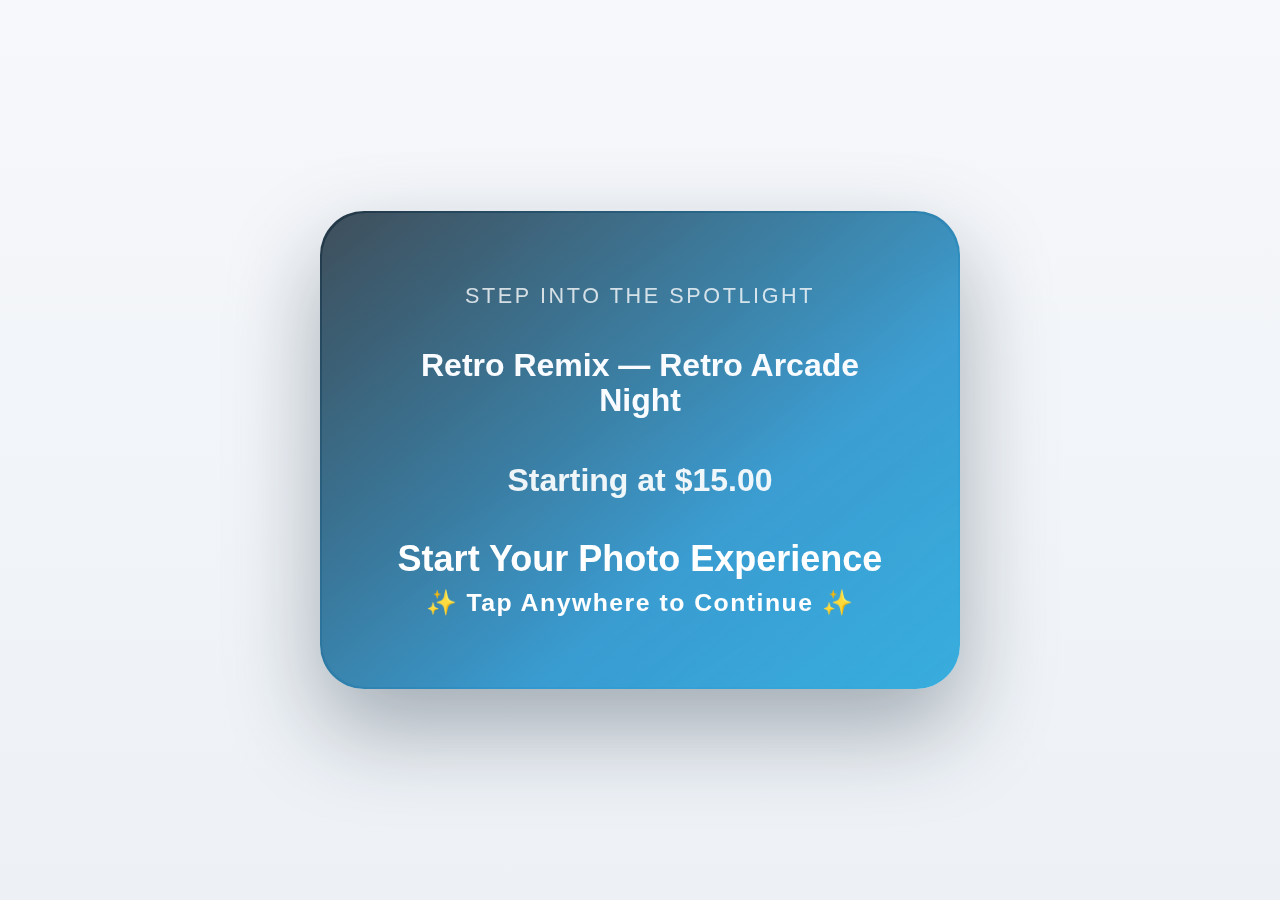
<file: index.html>
<!DOCTYPE html>
<html lang="en">
<head>
  <meta charset="UTF-8" />
  <meta name="viewport" content="width=device-width, initial-scale=1.0" />
  <title>Green Screen Kiosk</title>
  <link rel="stylesheet" href="styles.css" />
</head>
<body class="welcome-active">
  <main id="app">
    <header class="app-header">
      <h1 id="eventName">Green Screen Express</h1>
      <p class="subtitle" id="eventTagline"></p>
      <p class="price" id="eventPrice"></p>
      <p class="price running-total" id="running-total" aria-live="polite"></p>
    </header>

    <nav id="progress-indicator" class="progress-indicator" aria-label="Photo experience progress"></nav>

    <section
      id="screen-welcome"
      class="screen screen-welcome active"
      aria-labelledby="welcome-title"
      aria-describedby="welcome-cta"
      role="button"
      tabindex="0"
    >
      <div class="welcome-card" id="welcome-card">
        <p class="welcome-pretitle" id="welcome-tagline">Step into the spotlight</p>
        <h2 id="welcome-title" class="welcome-title">
          <span id="welcome-event-name">Green Screen Express</span>
        </h2>
        <p class="welcome-price" id="welcome-price">Free</p>
        <p class="welcome-cta" id="welcome-cta">
          <span class="welcome-cta-primary">Start Your Photo Experience</span>
          <span class="welcome-cta-secondary">✨ Tap Anywhere to Continue ✨</span>
        </p>
      </div>
    </section>

    <section id="screen-background" class="screen">
      <div class="background-layout">
        <div class="background-selection background-selection-card" aria-live="polite">
          <div class="background-card-header">
            <h2>Select a Background</h2>
            <div
              id="background-tablist"
              class="background-tabs"
              role="tablist"
              aria-label="Background categories"
            ></div>
          </div>
          <div class="background-card-body">
            <div class="background-grid-wrapper">
              <div
                id="background-grid"
                class="background-grid background-thumb-grid"
                role="group"
                aria-live="polite"
                aria-label="Background choices"
              ></div>
            </div>
          </div>
        </div>
        <div class="background-controls">
          <button class="secondary" id="custom-background-button" type="button">
            Request Custom Background
          </button>
          <p id="custom-background-status" class="custom-background-status">
            Prefer a specific scene? Request a custom background.
          </p>
          <button class="secondary" id="multi-background-toggle" type="button" aria-pressed="false">
            Add Multi-Background Package (+$10)
          </button>
        </div>
      </div>
      <div class="nav-buttons">
        <button class="secondary" data-prev>Back</button>
        <button class="primary" data-next>Next</button>
      </div>
    </section>

    <section id="screen-background-preview" class="screen">
      <div class="background-preview-layout">
        <div class="background-selection-card background-preview-card" aria-live="polite">
          <div class="background-card-header">
            <h2>Preview Your Backgrounds</h2>
            <p class="instruction" id="multi-background-note">
              Add a second background setup for an additional fee.
            </p>
          </div>
          <div class="background-preview-panel">
            <div id="background-preview" class="background-preview" aria-live="polite">
              <div class="preview-slot" data-slot="0">Choose a background</div>
              <div class="preview-slot secondary" data-slot="1">Turn on Multi-Background to add another scene</div>
            </div>
            <p id="selected-background-name" class="selected-background-name">No background selected</p>
            <p class="instruction preview-hint">Review your selection before continuing.</p>
          </div>
        </div>
      </div>
      <div class="nav-buttons">
        <button class="secondary" data-prev>Back</button>
        <button class="primary" data-next>Next</button>
      </div>
    </section>

    <section id="screen-party" class="screen screen-party">
      <div class="party-card">
        <h2>Party Details</h2>
        <label class="touch-field party-name-field" data-keyboard-target="party-name">
          <span>Party Name</span>
          <input id="party-name" type="text" maxlength="50" autocomplete="off" readonly />
        </label>
        <div class="form-grid party-details-grid">
          <div class="details-box">
            <h3 id="people-count-label">How many people?</h3>
            <div class="stepper" aria-labelledby="people-count-label">
              <button class="minus" type="button" aria-label="Decrease number of people">-</button>
              <span id="peopleCount" role="status" aria-live="polite" aria-label="Selected number of people">1</span>
              <button class="plus" type="button" aria-label="Increase number of people">+</button>
            </div>
          </div>

          <div class="details-box">
            <h3 id="scene-count-label">How many scenes?</h3>
            <p class="included-info" id="scene-count-helper">Included: 1 (Extra +$5.00 each after included)</p>
            <div class="stepper" aria-labelledby="scene-count-label" aria-describedby="scene-count-helper">
              <button class="minus-scene" type="button" aria-label="Decrease number of scenes">-</button>
              <span id="sceneCount" role="status" aria-live="polite" aria-label="Selected number of scenes">1</span>
              <button class="plus-scene" type="button" aria-label="Increase number of scenes">+</button>
            </div>
          </div>
        </div>
        <div class="nav-buttons party-nav">
          <button class="secondary" data-prev>Back</button>
          <button class="primary" data-next>Next</button>
        </div>
      </div>
    </section>

    <section id="screen-selfie" class="screen">
      <h2>Quick Selfie (optional)</h2>
      <p class="instruction">Capture a fast preview photo to remember who stopped by.</p>
      <div class="selfie-card">
        <video id="selfie-video" autoplay playsinline></video>
        <canvas id="selfie-canvas" class="hidden"></canvas>
        <div class="selfie-actions">
          <button class="secondary" id="selfie-start" title="Enable the built-in camera">Enable Camera</button>
          <button class="primary" id="selfie-capture" disabled title="Capture a quick selfie">Take Snapshot</button>
          <button class="secondary" id="selfie-retake" disabled title="Retake the selfie">Retake</button>
        </div>
      </div>
      <div class="nav-buttons">
        <button class="secondary" data-prev>Back</button>
        <button class="primary" data-next>Next</button>
      </div>
    </section>

    <section id="screen-delivery" class="screen">
      <h2>Delivery Options</h2>
      <div class="form-grid">
        <label>
          <span>Delivery Method</span>
          <div class="touch-selector" id="delivery-method"></div>
        </label>
        <label>
          <span>How many prints?</span>
          <div class="touch-selector" id="prints-count"></div>
        </label>
        <label>
          <span>Emails to send?</span>
          <div class="touch-selector" id="email-count"></div>
        </label>
      </div>
      <div id="emailInputs" class="email-container"></div>
      <div class="nav-buttons">
        <button class="secondary" data-prev>Back</button>
        <button class="primary" data-next>Next</button>
      </div>
    </section>

    <section id="screen-payment" class="screen">
      <h2>Payment</h2>
      <p id="payment-note" class="instruction"></p>
      <div class="touch-selector" id="payment-method"></div>
      <div class="screen-totals" id="payment-price-summary" aria-live="polite"></div>
      <div class="nav-buttons">
        <button class="secondary" data-prev>Back</button>
        <button class="primary" data-next>Review</button>
      </div>
    </section>

    <section id="screen-review" class="screen">
      <h2>Review Your Order</h2>
      <div id="review-summary" class="summary-card"></div>
      <button class="primary" id="confirm-btn" title="Review and confirm your order">Confirm &amp; Print Receipt</button>
      <button class="secondary" data-prev>Back</button>
    </section>

    <section id="screen-receipt" class="screen">
      <h2>Receipt</h2>
      <div class="receipt" id="receipt-output"></div>
      <button class="primary" id="print-btn" title="Send both copies to the printer">Print Receipt</button>
      <button class="secondary" id="finish-btn" title="Restart the kiosk flow">Start Over</button>
    </section>

    <section id="screen-keyboard" class="screen keyboard-screen">
      <h2>Tap letters to type</h2>
      <div id="keyboard-display" class="keyboard-display"></div>
      <div class="keyboard-keys" id="keyboard-keys"></div>
      <button class="primary" id="keyboard-done">Done</button>
      <button class="secondary" id="keyboard-clear">Clear</button>
    </section>
  </main>

  <template id="background-option-template">
    <button class="background-option">
      <span class="label"></span>
    </button>
  </template>

  <template id="touch-option-template">
    <button class="touch-option"></button>
  </template>

  <div id="confirm-modal" class="modal hidden" role="dialog" aria-modal="true" aria-labelledby="confirm-title">
    <div class="modal-content">
      <h3 id="confirm-title">Ready to print?</h3>
      <p>Double-check the details before printing. Continue when you are ready.</p>
      <div class="modal-actions">
        <button class="secondary" id="cancel-confirm">Cancel</button>
        <button class="primary" id="continue-confirm">Looks Good</button>
      </div>
    </div>
  </div>

  <div id="idle-modal" class="modal hidden" role="dialog" aria-modal="true" aria-labelledby="idle-title">
    <div class="modal-content idle-modal-content">
      <h3 id="idle-title">Are you still there?</h3>
      <p>We’ll return to the welcome screen in <span id="idle-countdown">10</span> seconds.</p>
      <div class="modal-actions">
        <button class="primary" id="idle-stay">I’m still here</button>
      </div>
    </div>
  </div>

  <div
    id="custom-background-modal"
    class="modal hidden"
    role="dialog"
    aria-modal="true"
    aria-labelledby="custom-background-title"
  >
    <div class="modal-content">
      <h3 id="custom-background-title">Request a Custom Background</h3>
      <p>Please describe what you want for your background.</p>
      <label class="sr-only" for="custom-background-input">Custom background description</label>
      <textarea
        id="custom-background-input"
        rows="5"
        maxlength="240"
        placeholder="Describe the scene, colors, or theme you have in mind."
      ></textarea>
      <div class="modal-actions">
        <button class="secondary" id="custom-background-cancel" type="button">Cancel</button>
        <button class="primary" id="custom-background-save" type="button">Save Request</button>
      </div>
    </div>
  </div>

  <script src="script.js" defer></script>
</body>
</html>
</file>
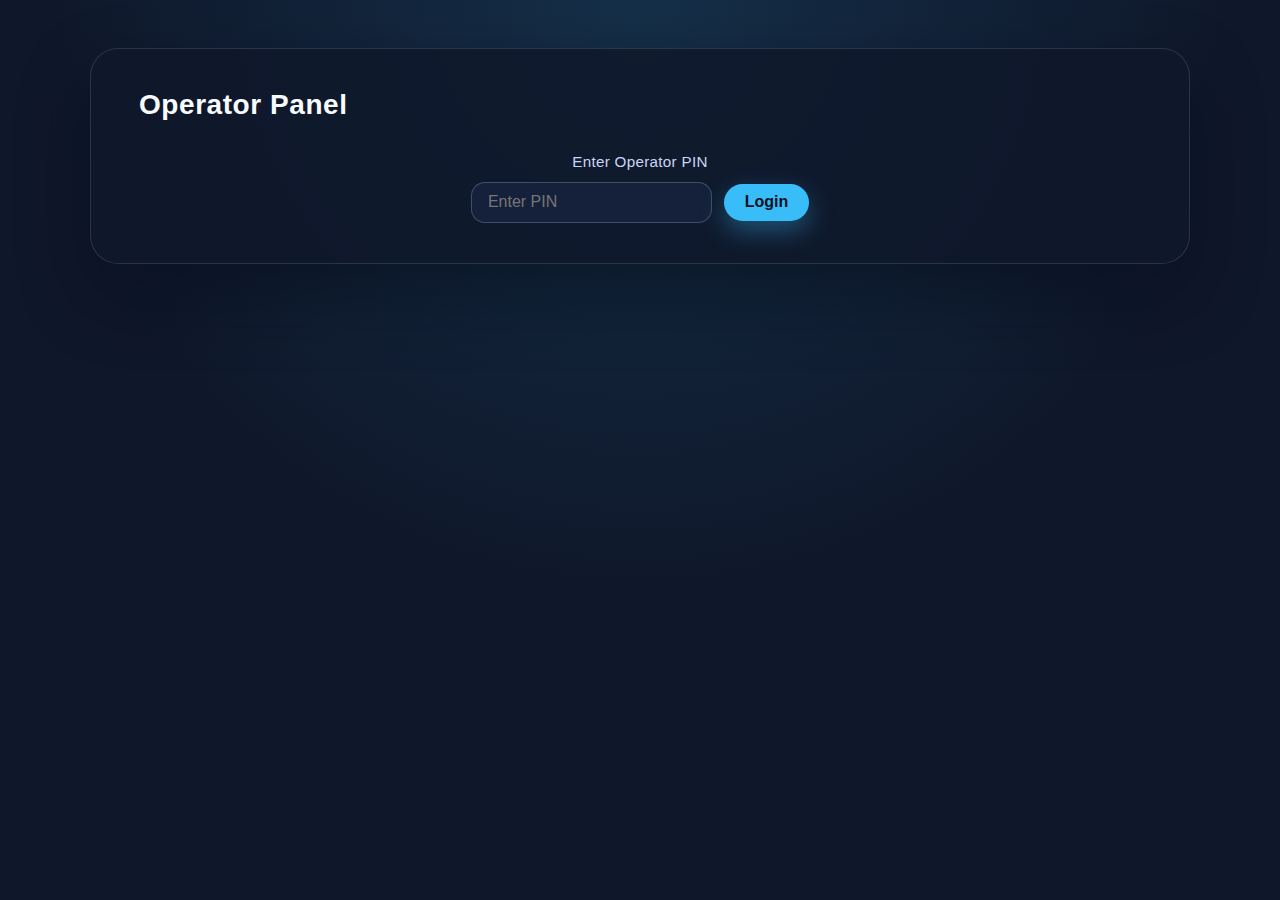
<file: operator.html>
<!DOCTYPE html>
<html lang="en">
<head>
  <meta charset="UTF-8">
  <meta name="viewport" content="width=device-width, initial-scale=1.0">
  <title>Operator Dashboard</title>
  <link rel="stylesheet" href="styles.css">
  <style>
    :root {
      color-scheme: dark;
      --surface-100: #0f172a;
      --surface-200: #111c32;
      --surface-300: #15213a;
      --surface-400: #1e293b;
      --primary: #38bdf8;
      --primary-contrast: #04111f;
      --success: #22c55e;
      --success-contrast: #032313;
      --text-primary: #f8fbff;
      --text-secondary: #cbd5f5;
      --border-subtle: rgba(148, 163, 184, 0.35);
    }

    * {
      box-sizing: border-box;
    }

    body {
      background: radial-gradient(circle at top, rgba(56, 189, 248, 0.15), transparent 55%), var(--surface-100);
      color: var(--text-primary);
      font-family: "Inter", "Segoe UI", sans-serif;
      margin: 0;
      min-height: 100vh;
      display: flex;
      align-items: flex-start;
      justify-content: center;
      padding: 3rem 1.5rem;
      overflow-y: auto;
    }

    main {
      width: min(1100px, 100%);
      background: rgba(15, 23, 42, 0.85);
      border: 1px solid rgba(148, 163, 184, 0.2);
      border-radius: 28px;
      padding: 2.5rem clamp(1.5rem, 4vw, 3rem);
      box-shadow: 0 30px 70px rgba(5, 10, 25, 0.45);
      display: grid;
      gap: 2rem;
    }

    h2 {
      margin: 0;
      font-size: clamp(1.75rem, 2vw, 2.25rem);
      letter-spacing: 0.02em;
    }

    .panel-header {
      display: grid;
      gap: 1.5rem;
    }

    .auth-panel {
      display: grid;
      gap: 0.75rem;
      text-align: center;
      justify-items: center;
    }

    .auth-panel label {
      font-size: 0.95rem;
      color: var(--text-secondary);
      letter-spacing: 0.02em;
    }

    .auth-actions {
      display: flex;
      flex-wrap: wrap;
      justify-content: center;
      gap: 0.75rem;
      align-items: center;
    }

    input[type="password"],
    input[type="date"],
    textarea {
      background: var(--surface-300);
      border: 1px solid var(--border-subtle);
      border-radius: 14px;
      color: var(--text-primary);
      font: inherit;
      padding: 0.65rem 1rem;
      min-width: 200px;
      transition: border-color 0.2s ease, box-shadow 0.2s ease;
    }

    input[type="password"]:focus,
    input[type="date"]:focus,
    textarea:focus {
      outline: none;
      border-color: var(--primary);
      box-shadow: 0 0 0 3px rgba(56, 189, 248, 0.25);
    }

    .btn {
      border: none;
      border-radius: 999px;
      font: inherit;
      font-weight: 600;
      padding: 0.6rem 1.3rem;
      display: inline-flex;
      align-items: center;
      justify-content: center;
      gap: 0.35rem;
      cursor: pointer;
      transition: transform 0.15s ease, box-shadow 0.15s ease, background 0.2s ease;
      text-decoration: none;
    }

    .btn:focus-visible {
      outline: 2px solid var(--primary);
      outline-offset: 3px;
    }

    .btn-primary {
      background: var(--primary);
      color: var(--primary-contrast);
      box-shadow: 0 10px 25px rgba(56, 189, 248, 0.35);
    }

    .btn-secondary {
      background: var(--surface-400);
      color: var(--text-primary);
      border: 1px solid rgba(148, 163, 184, 0.35);
    }

    .btn-ghost {
      background: rgba(15, 23, 42, 0.55);
      color: var(--text-secondary);
      border: 1px solid rgba(148, 163, 184, 0.25);
    }

    .btn:disabled {
      opacity: 0.6;
      cursor: not-allowed;
      transform: none;
      box-shadow: none;
    }

    .filters {
      display: flex;
      flex-wrap: wrap;
      justify-content: flex-end;
      align-items: center;
      gap: 0.75rem;
      background: rgba(17, 28, 50, 0.7);
      border: 1px solid rgba(148, 163, 184, 0.2);
      border-radius: 18px;
      padding: 0.75rem 1rem;
    }

    .filters span,
    .filters label {
      font-size: 0.85rem;
      color: var(--text-secondary);
      letter-spacing: 0.03em;
      text-transform: uppercase;
    }

    table {
      width: 100%;
      border-collapse: separate;
      border-spacing: 0;
      background: rgba(12, 19, 34, 0.75);
      border: 1px solid rgba(148, 163, 184, 0.25);
      border-radius: 20px;
      overflow: hidden;
    }

    thead th {
      background: rgba(12, 26, 48, 0.95);
      text-transform: uppercase;
      letter-spacing: 0.04em;
      font-size: 0.75rem;
      color: var(--text-secondary);
      text-align: left;
    }

    th,
    td {
      padding: 0.85rem 1rem;
      vertical-align: middle;
    }

    tbody tr {
      border-bottom: 1px solid rgba(148, 163, 184, 0.15);
      transition: background 0.2s ease;
    }

    tbody tr:last-child {
      border-bottom: none;
    }

    tbody tr:nth-child(odd) {
      background: rgba(15, 23, 42, 0.55);
    }

    tbody tr:nth-child(even) {
      background: rgba(17, 30, 54, 0.6);
    }

    tbody td {
      font-size: 0.9rem;
    }

    th:nth-child(1),
    td:nth-child(1),
    th:nth-child(2),
    td:nth-child(2),
    th:nth-child(6),
    td:nth-child(6) {
      text-align: center;
      font-variant-numeric: tabular-nums;
    }

    .status-actions {
      display: flex;
      flex-wrap: wrap;
      gap: 0.5rem;
    }

    .btn-status {
      background: rgba(30, 41, 59, 0.9);
      color: var(--text-secondary);
      border: 1px solid rgba(148, 163, 184, 0.25);
      padding-inline: 0.95rem;
      font-size: 0.8rem;
    }

    .btn-status.is-complete {
      background: var(--success);
      color: var(--success-contrast);
      border-color: rgba(34, 197, 94, 0.75);
    }

    .details-btn {
      font-size: 0.85rem;
    }

    #dashboard {
      display: grid;
      gap: 1.5rem;
    }

    .modal-backdrop {
      position: fixed;
      inset: 0;
      background: rgba(10, 18, 34, 0.8);
      display: flex;
      align-items: center;
      justify-content: center;
      padding: 2rem;
      z-index: 1000;
      opacity: 0;
      pointer-events: none;
      transition: opacity 0.2s ease;
    }

    .modal-backdrop.visible {
      opacity: 1;
      pointer-events: auto;
    }

    .modal {
      background: rgba(15, 23, 42, 0.95);
      border-radius: 24px;
      max-width: 640px;
      width: 100%;
      padding: 2.25rem;
      box-shadow: 0 30px 60px rgba(0, 0, 0, 0.45);
      position: relative;
      color: var(--text-primary);
      display: grid;
      gap: 1.5rem;
    }

    .modal h3 {
      margin: 0;
    }

    .modal-close {
      position: absolute;
      top: 1rem;
      right: 1rem;
      background: transparent;
      border: none;
      color: #94a3b8;
      font-size: 1.5rem;
      cursor: pointer;
    }

    .modal-section {
      display: grid;
      gap: 0.75rem;
    }

    .modal-progress {
      list-style: none;
      padding: 0;
      margin: 0;
      display: grid;
      gap: 0.6rem;
    }

    .modal-progress li {
      display: flex;
      align-items: center;
      gap: 0.75rem;
      background: rgba(148, 163, 184, 0.12);
      padding: 0.65rem 0.85rem;
      border-radius: 12px;
    }

    .modal-progress li .status-indicator {
      width: 18px;
      height: 18px;
      border-radius: 50%;
      border: 2px solid #f97316;
      display: inline-flex;
      align-items: center;
      justify-content: center;
    }

    .modal-progress li.completed {
      background: rgba(34, 197, 94, 0.18);
    }

    .modal-progress li.completed .status-indicator {
      background: #22c55e;
      border-color: #22c55e;
    }

    textarea {
      width: 100%;
      min-height: 120px;
      resize: vertical;
    }

    .notes-area .btn {
      justify-self: start;
    }

    .selfie-preview {
      display: flex;
      align-items: center;
      justify-content: center;
      background: rgba(15, 23, 42, 0.65);
      border-radius: 16px;
      border: 1px dashed rgba(148, 163, 184, 0.35);
      padding: 1rem;
      min-height: 180px;
    }

    .selfie-preview img {
      max-width: 220px;
      border-radius: 16px;
      border: 4px solid rgba(56, 189, 248, 0.35);
    }

    .selfie-preview p {
      color: #94a3b8;
      margin: 0;
    }

    .modal-section .price-breakdown {
      border-top: 1px solid rgba(148, 163, 184, 0.35);
      padding-top: 0.65rem;
    }

    .modal-section .price-breakdown-label {
      color: var(--text-secondary);
      font-size: 0.95rem;
      letter-spacing: 0.03em;
      text-transform: uppercase;
    }

    .modal-section .price-breakdown-line {
      color: var(--text-secondary);
    }

    .modal-section .price-breakdown-line.total {
      border-top-color: rgba(148, 163, 184, 0.35);
      color: var(--text-primary);
    }

    .modal-section .price-breakdown-detail {
      color: rgba(203, 213, 225, 0.8);
      font-weight: 500;
    }

    .modal-section .price-breakdown-amount {
      color: var(--text-primary);
    }

    .price-breakdown-empty {
      margin: 0;
      color: var(--text-secondary);
      font-size: 0.9rem;
    }

    @media (max-width: 720px) {
      main {
        padding: 2rem 1.25rem;
      }

      .filters {
        justify-content: center;
      }

      table {
        font-size: 0.85rem;
      }

      th,
      td {
        padding: 0.75rem 0.75rem;
      }
    }
  </style>
</head>
<body>
  <main>
    <h2>Operator Panel</h2>
    <div class="panel-header">
      <div class="auth-panel">
        <label for="pin">Enter Operator PIN</label>
        <div class="auth-actions">
          <input type="password" id="pin" placeholder="Enter PIN" />
          <button id="loginBtn" class="btn btn-primary">Login</button>
          <button id="exportCsv" class="btn btn-secondary" style="display:none;">Export CSV</button>
        </div>
      </div>
      <div id="dateFilters" class="filters" style="display:none;">
        <span>Filter by date:</span>
        <label for="startDate">From</label>
        <input type="date" id="startDate" name="startDate" />
        <label for="endDate">To</label>
        <input type="date" id="endDate" name="endDate" />
        <button type="button" id="clearDateFilters" class="btn btn-ghost" disabled>Clear</button>
      </div>
    </div>

    <div id="dashboard" style="display:none;">
      <table id="recordsTable">
        <thead>
          <tr>
            <th>Customer #</th>
            <th>Date</th>
            <th>Name</th>
            <th>Payment</th>
            <th>Emails</th>
            <th>Prints</th>
            <th>Photo ID</th>
            <th>Status</th>
            <th>Details</th>
          </tr>
        </thead>
        <tbody></tbody>
      </table>
    </div>
    <div id="receiptModal" class="modal-backdrop" aria-hidden="true">
      <div class="modal" role="dialog" aria-modal="true" aria-labelledby="modalTitle">
        <button id="modalClose" class="modal-close" aria-label="Close receipt details">&times;</button>
        <h3 id="modalTitle">Receipt Details</h3>
        <div class="modal-section">
          <h4>Status Progress</h4>
          <ol id="modalProgress" class="modal-progress"></ol>
        </div>
        <div class="modal-section" id="modalPricingSection">
          <h4>Pricing</h4>
          <div id="modalPricing"></div>
        </div>
        <div class="modal-section notes-area">
          <h4>Notes</h4>
          <textarea id="modalNotes" placeholder="Add operator notes..."></textarea>
          <button id="saveNotes" type="button" class="btn btn-primary">Save Notes</button>
        </div>
        <div class="modal-section">
          <h4>Quick Selfie</h4>
          <div class="selfie-preview" id="selfiePreview">
            <p>No selfie available for this receipt.</p>
          </div>
        </div>
      </div>
    </div>
  </main>

  <script>
    const PIN = "1234";
    const loginBtn = document.getElementById("loginBtn");
    const dashboard = document.getElementById("dashboard");
    const exportBtn = document.getElementById("exportCsv");
    const dateFilters = document.getElementById("dateFilters");
    const startDateInput = document.getElementById("startDate");
    const endDateInput = document.getElementById("endDate");
    const clearDateFiltersBtn = document.getElementById("clearDateFilters");
    const modalBackdrop = document.getElementById("receiptModal");
    const modalCloseBtn = document.getElementById("modalClose");
    const modalTitle = document.getElementById("modalTitle");
    const modalProgress = document.getElementById("modalProgress");
    const modalNotes = document.getElementById("modalNotes");
    const saveNotesBtn = document.getElementById("saveNotes");
    const selfiePreview = document.getElementById("selfiePreview");
    const modalPricingSection = document.getElementById("modalPricingSection");
    const modalPricing = document.getElementById("modalPricing");

    const dateFormatter = new Intl.DateTimeFormat('en-US', {
      month: 'short',
      day: '2-digit',
      year: 'numeric'
    });

    const STATUS_ENTRIES = [
      { label: 'Paid', key: 'paid' },
      { label: 'Email Sent', key: 'emailed' },
      { label: 'Printed', key: 'printed' },
      { label: 'Picked Up', key: 'pickedUp' },
      { label: 'Photo Taken', key: 'photoTaken' }
    ];

    const PRICING_FALLBACKS = {
      printFee: 5,
      emailFee: 3,
      multiBackgroundFee: 10,
      extraSceneFee: 5
    };

    let recordsCache = [];
    let operatorMeta = {};
    let activeRecordId = null;

    loginBtn.addEventListener("click", () => {
      const input = document.getElementById("pin").value;
      if (input === PIN) {
        dashboard.style.display = "block";
        exportBtn.style.display = "inline-flex";
        if (dateFilters) {
          dateFilters.style.display = "flex";
          updateClearDateFiltersState();
        }
        loadRecords();
      } else {
        alert("Invalid PIN");
      }
    });

    [startDateInput, endDateInput].forEach((input) => {
      if (!input) return;
      input.addEventListener('input', () => {
        applyFilters();
      });
    });

    if (clearDateFiltersBtn) {
      clearDateFiltersBtn.addEventListener('click', () => {
        if (startDateInput) startDateInput.value = '';
        if (endDateInput) endDateInput.value = '';
        applyFilters();
      });
    }

    exportBtn.addEventListener("click", () => {
      const rows = Array.from(document.querySelectorAll('#recordsTable tbody tr'));
      const headers = ["Customer #","Date","Name","Payment","Emails","Prints","Photo ID","Status"];
      const csv = [headers.join(',')];
      rows.forEach(row => {
        const cells = Array.from(row.querySelectorAll('td'));
        const statusCell = row.querySelector('.status-actions');
        const statusButtons = statusCell ? Array.from(statusCell.querySelectorAll('button')) : [];
        const statusLabels = statusButtons
          .map(btn => `${btn.dataset.action}:${btn.classList.contains('completed') ? 'done' : 'pending'}`)
          .join('|');
        const values = [
          cells[0].textContent.trim(),
          cells[1].textContent.trim(),
          cells[2].textContent.trim(),
          cells[3].textContent.trim(),
          cells[4].textContent.trim(),
          cells[5].textContent.trim(),
          cells[6].textContent.trim(),
          statusLabels
        ];
        csv.push(values.join(','));
      });
      const blob = new Blob([csv.join('\n')], { type: 'text/csv' });
      const link = document.createElement('a');
      link.href = URL.createObjectURL(blob);
      link.download = 'records.csv';
      link.click();
      setTimeout(() => URL.revokeObjectURL(link.href), 1000);
    });

    async function loadRecords() {
      let data = [];
      try {
        const res = await fetch('records.json');
        if (!res.ok) {
          throw new Error('Missing records file');
        }
        data = await res.json();
      } catch (error) {
        const stored = JSON.parse(localStorage.getItem('records') || '[]');
        data = stored;
      }
      operatorMeta = loadOperatorMeta();
      recordsCache = mergeRecordsWithMeta(data);
      applyFilters();
    }

    function renderRecords(data) {
      const tbody = document.querySelector('#recordsTable tbody');
      tbody.innerHTML = data.map((record, index) => {
        const id = record.internalId || getRecordId(record, index);
        const emails = Array.isArray(record.emails) && record.emails.length ? record.emails.join(' | ') : '—';
        const recordDate = getRecordDate(record);
        const formattedDate = recordDate ? dateFormatter.format(recordDate) : '—';
        return `
          <tr data-id="${id}">
            <td>${record.customerNumber || record.photoID || ''}</td>
            <td>${formattedDate}</td>
            <td>${record.name || ''}</td>
            <td>${record.payment || ''}</td>
            <td>${emails}</td>
            <td>${record.prints ?? ''}</td>
            <td>${record.photoID || record.customerNumber || ''}</td>
            <td class="status-actions">
              ${renderStatusButtons(record, id)}
            </td>
            <td>
              <button class="btn btn-secondary details-btn" data-id="${id}">View Receipt</button>
            </td>
          </tr>`;
      }).join('');
      attachStatusListeners();
      attachReceiptListeners();
    }

    function renderStatusButtons(record, recordId) {
      const status = record.status || {};
      return STATUS_ENTRIES.map(({ label, key }) => {
        const completed = Boolean(status[key]);
        return `<button data-action="${key}" data-id="${recordId}" class="btn btn-status ${completed ? 'completed is-complete' : ''}">${label}</button>`;
      }).join('');
    }

    function attachStatusListeners() {
      document.querySelectorAll('.status-actions button').forEach(button => {
        button.addEventListener('click', () => {
          button.classList.toggle('completed');
          button.classList.toggle('is-complete');
          const id = button.dataset.id;
          const action = button.dataset.action;
          const record = recordsCache.find(item => getRecordId(item) === id);
          if (!record) return;
          record.status = record.status || {};
          record.status[action] = button.classList.contains('completed');
          operatorMeta[id] = operatorMeta[id] || {};
          operatorMeta[id].status = { ...record.status };
          saveOperatorMeta();
          if (activeRecordId === id) {
            renderModalProgress(record);
          }
        });
      });
    }

    function attachReceiptListeners() {
      document.querySelectorAll('.details-btn').forEach(button => {
        button.addEventListener('click', () => {
          const id = button.dataset.id;
          openReceiptModal(id);
        });
      });
    }

    function openReceiptModal(recordId) {
      const record = recordsCache.find(item => getRecordId(item) === recordId);
      if (!record) return;
      activeRecordId = recordId;
      modalTitle.textContent = record.name ? `${record.name} (${recordId})` : `Receipt ${recordId}`;
      renderModalProgress(record);
      renderModalPricing(record);
      modalNotes.value = record.notes || '';
      renderSelfiePreview(record);
      modalBackdrop.classList.add('visible');
      modalBackdrop.setAttribute('aria-hidden', 'false');
      document.body.style.overflow = 'hidden';
      saveNotesBtn.textContent = 'Save Notes';
      saveNotesBtn.disabled = false;
      setTimeout(() => modalNotes.focus(), 0);
    }

    function closeReceiptModal() {
      modalBackdrop.classList.remove('visible');
      modalBackdrop.setAttribute('aria-hidden', 'true');
      document.body.style.overflow = '';
      activeRecordId = null;
    }

    function renderModalProgress(record) {
      modalProgress.innerHTML = STATUS_ENTRIES.map(({ label, key }) => {
        const completed = Boolean(record.status && record.status[key]);
        const indicator = completed ? '✓' : '';
        return `<li class="${completed ? 'completed' : ''}"><span class="status-indicator">${indicator}</span><span>${label}</span></li>`;
      }).join('');
    }

    function renderSelfiePreview(record) {
      if (record.selfieData) {
        selfiePreview.innerHTML = `<img src="${record.selfieData}" alt="Quick selfie for ${record.name || record.photoID || 'customer'}" />`;
      } else {
        selfiePreview.innerHTML = '<p>No selfie available for this receipt.</p>';
      }
    }

    function renderModalPricing(record) {
      if (!modalPricing || !modalPricingSection) {
        return;
      }
      const breakdown = buildPricingBreakdownData(record);
      if (!breakdown) {
        modalPricing.innerHTML = '<p class="price-breakdown-empty">No pricing details recorded.</p>';
        return;
      }
      modalPricing.innerHTML = buildPriceBreakdownMarkupFromData(breakdown);
    }

    function buildPricingBreakdownData(record) {
      if (!record || !record.charges) {
        return null;
      }
      const charges = record.charges;
      const currency = charges.currency || 'USD';
      const prints = Number(record.prints ?? charges.prints ?? 0);
      const emails = Number(record.emailCount ?? charges.emails ?? 0);
      const sceneCount = Number(charges.sceneCount ?? record.sceneCount ?? 0);
      const includedScenes = Number(charges.includedScenes ?? record.includedScenes ?? 0);
      const extraSceneCount = Number(charges.extraSceneCount ?? record.extraSceneCount ?? 0);
      const extraSceneFee = Number(charges.extraSceneFee ?? PRICING_FALLBACKS.extraSceneFee);
      const perPrintFee = Number(charges.perPrintFee ?? PRICING_FALLBACKS.printFee);
      const perEmailFee = Number(charges.perEmailFee ?? PRICING_FALLBACKS.emailFee);
      const baseAmount = Number(charges.basePrice || 0);
      const multiAmount = Number(charges.multiBackgroundCost || 0);
      const multiFee = Number(charges.multiBackgroundFee ?? PRICING_FALLBACKS.multiBackgroundFee);
      const multiSelected = multiAmount > 0 || Boolean(record.multipleBackgrounds);
      const sceneCost = Number(charges.sceneCost || 0);
      const printCost = Number(charges.printCost || 0);
      const emailCost = Number(charges.emailCost || 0);

      const baseDetail = includedScenes > 0
        ? `${includedScenes} scene${includedScenes === 1 ? '' : 's'} included`
        : 'No scenes included';
      const multiDetail = multiSelected
        ? `Selected (${formatCurrencyLocal(multiFee, currency)})`
        : `Not selected (${formatCurrencyLocal(multiFee, currency)})`;
      const sceneDetail = extraSceneCount > 0
        ? `${extraSceneCount} extra × ${formatCurrencyLocal(extraSceneFee, currency)}`
        : '0 extra scenes';
      const printDetail = `${prints} × ${formatCurrencyLocal(perPrintFee, currency)}`;
      const emailDetail = `${emails} × ${formatCurrencyLocal(perEmailFee, currency)}`;

      return {
        currency,
        total: Number(charges.total || 0),
        items: [
          { label: 'Base', amount: baseAmount, detail: baseDetail },
          { label: 'Multi-background', amount: multiAmount, detail: multiDetail },
          { label: 'Scenes (extra)', amount: sceneCost, detail: sceneDetail },
          { label: 'Prints (extra)', amount: printCost, detail: printDetail },
          { label: 'Emails (extra)', amount: emailCost, detail: emailDetail }
        ]
      };
    }

    function buildPriceBreakdownMarkupFromData(breakdown) {
      if (!breakdown || !Array.isArray(breakdown.items)) {
        return '';
      }
      const lines = breakdown.items.map(item =>
        priceBreakdownLine(item.label, item.amount, breakdown.currency, { detail: item.detail })
      );
      lines.push(priceBreakdownLine('Total', breakdown.total, breakdown.currency, { isTotal: true }));
      return `<div class="price-breakdown"><p class="price-breakdown-label">Price breakdown:</p><ul>${lines.join('')}</ul></div>`;
    }

    function priceBreakdownLine(label, amount, currency, options = {}) {
      const { detail = '', isTotal = false } = options;
      const formattedAmount = formatCurrencyLocal(Number(amount || 0), currency);
      const classNames = ['price-breakdown-line'];
      if (isTotal) {
        classNames.push('total');
      }
      const detailMarkup = detail ? ` <span class="price-breakdown-detail">${detail}</span>` : '';
      return `<li class="${classNames.join(' ')}"><span class="price-breakdown-line-label">${label}${detailMarkup}</span><span class="price-breakdown-amount">${formattedAmount}</span></li>`;
    }

    function formatCurrencyLocal(amount, currency) {
      try {
        return new Intl.NumberFormat('en-US', { style: 'currency', currency }).format(amount);
      } catch (error) {
        return `$${Number(amount || 0).toFixed(2)}`;
      }
    }

    function loadOperatorMeta() {
      try {
        return JSON.parse(localStorage.getItem('operatorMeta') || '{}');
      } catch (error) {
        console.warn('Unable to parse operator metadata', error);
        return {};
      }
    }

    function saveOperatorMeta() {
      localStorage.setItem('operatorMeta', JSON.stringify(operatorMeta));
    }

    function mergeRecordsWithMeta(data) {
      return data.map((record, index) => {
        const id = getRecordId(record, index);
        const meta = operatorMeta[id] || {};
        return {
          ...record,
          internalId: id,
          status: { ...(record.status || {}), ...(meta.status || {}) },
          notes: meta.notes ?? record.notes ?? '',
          selfieData: record.selfieData || null
        };
      });
    }

    function getRecordId(record, index) {
      if (record && record.internalId) {
        return String(record.internalId);
      }
      const fallbackIndex = typeof index === 'number' ? `record-${index}` : '';
      const derived = record ? (record.photoID || record.customerNumber || record.createdAt || fallbackIndex) : fallbackIndex;
      if (record) {
        record.internalId = String(derived);
      }
      return String(derived);
    }

    modalCloseBtn.addEventListener('click', closeReceiptModal);
    modalBackdrop.addEventListener('click', (event) => {
      if (event.target === modalBackdrop) {
        closeReceiptModal();
      }
    });

    window.addEventListener('keydown', (event) => {
      if (event.key === 'Escape' && modalBackdrop.classList.contains('visible')) {
        closeReceiptModal();
      }
    });

    saveNotesBtn.addEventListener('click', () => {
      if (!activeRecordId) return;
      const record = recordsCache.find(item => getRecordId(item) === activeRecordId);
      if (!record) return;
      const notes = modalNotes.value.trim();
      record.notes = notes;
      operatorMeta[activeRecordId] = operatorMeta[activeRecordId] || {};
      operatorMeta[activeRecordId].notes = notes;
      saveOperatorMeta();
      saveNotesBtn.textContent = 'Notes Saved';
      saveNotesBtn.disabled = true;
      setTimeout(() => {
        saveNotesBtn.textContent = 'Save Notes';
        saveNotesBtn.disabled = false;
      }, 1200);
    });

    function applyFilters() {
      const filtered = getFilteredRecords();
      renderRecords(filtered);
      updateClearDateFiltersState();
    }

    function getFilteredRecords() {
      if (!Array.isArray(recordsCache) || recordsCache.length === 0) {
        return [];
      }
      const startDate = parseDateInput(startDateInput ? startDateInput.value : '', 'start');
      const endDate = parseDateInput(endDateInput ? endDateInput.value : '', 'end');
      if (!startDate && !endDate) {
        return [...recordsCache];
      }
      return recordsCache.filter((record) => recordMatchesDateRange(record, startDate, endDate));
    }

    function parseDateInput(value, bound) {
      if (!value) return null;
      const isoValue = bound === 'end' ? `${value}T23:59:59.999` : `${value}T00:00:00.000`;
      const parsed = new Date(isoValue);
      return Number.isNaN(parsed.getTime()) ? null : parsed;
    }

    function recordMatchesDateRange(record, startDate, endDate) {
      if (!startDate && !endDate) return true;
      const recordDate = getRecordDate(record);
      if (!recordDate) {
        return false;
      }
      if (startDate && recordDate < startDate) {
        return false;
      }
      if (endDate && recordDate > endDate) {
        return false;
      }
      return true;
    }

    function getRecordDate(record) {
      if (!record) return null;
      if (record.createdAt) {
        const created = new Date(record.createdAt);
        if (!Number.isNaN(created.getTime())) {
          return created;
        }
      }
      if (record.date) {
        const fromDate = new Date(record.date);
        if (!Number.isNaN(fromDate.getTime())) {
          return fromDate;
        }
      }
      return null;
    }

    function updateClearDateFiltersState() {
      if (!clearDateFiltersBtn) return;
      const hasValue = Boolean((startDateInput && startDateInput.value) || (endDateInput && endDateInput.value));
      clearDateFiltersBtn.disabled = !hasValue;
    }
  </script>
</body>
</html>
</file>
<file: styles.css>
:root {
  font-family: 'Segoe UI', sans-serif;
  color: #112433;
  background: #f3f7fb;
  --primary: #1d8fcb;
  --primary-dark: #136a94;
  --secondary: #ffd166;
  --shadow: rgba(17, 36, 51, 0.12);
  --accent: #20bf55;
}

* {
  box-sizing: border-box;
}

body {
  margin: 0;
  display: flex;
  justify-content: center;
  min-height: 100vh;
  background: linear-gradient(180deg, #f6f8fb 0%, #edf1f6 100%);
  overflow-y: hidden;
}

body.welcome-active {
  overflow: hidden;
}

body.welcome-active #app {
  width: 100%;
  max-width: none;
  padding: 0;
  gap: 0;
  min-height: 100vh;
}

body.welcome-active .app-header,
body.welcome-active .progress-indicator {
  display: none;
}

body.welcome-active .screen-welcome {
  padding: clamp(2.5rem, 6vw, 4rem);
  min-height: 100vh;
}

#app {
  width: min(100%, 1080px);
  padding: clamp(0.5rem, 1.2vh, 0.75rem) clamp(1rem, 3vw, 1.75rem) clamp(1.5rem, 3vh, 2rem);
  display: grid;
  grid-template-columns: minmax(0, 1fr) minmax(0, 260px);
  grid-auto-rows: auto;
  column-gap: clamp(1rem, 2.2vw, 1.65rem);
  row-gap: clamp(0.35rem, 1vh, 0.75rem);
  margin: 0 auto;
  min-height: 100vh;
  height: 100vh;
  overflow: hidden;
  align-items: start;
}

.app-header {
  display: contents;
}

.app-header h1 {
  grid-column: 1 / -1;
  font-size: clamp(1.6rem, 2.8vw, 2.25rem);
  line-height: 1.15;
  margin: 0;
  justify-self: start;
  color: #112433;
}

.subtitle {
  grid-column: 1 / -1;
  font-size: clamp(1rem, 2.2vw, 1.25rem);
  margin: 0.5rem 0 0;
  color: #335066;
  justify-self: start;
}

#eventPrice {
  display: none;
}

#running-total {
  grid-column: 2;
  grid-row: 3;
  margin: 0;
  font-size: 1rem;
  font-weight: 600;
  color: #1b3b58;
  display: block;
  justify-self: end;
  align-self: flex-start;
  text-align: right;
  line-height: 1.35;
  max-width: 240px;
  margin-top: 0.25rem;
}

.screen {
  display: none;
  background: white;
  padding: 1rem 1.35rem 1.25rem;
  border-radius: 24px;
  box-shadow: 0 30px 60px var(--shadow);
  max-height: 100%;
  overflow: auto;
  grid-column: 1 / -1;
}

.screen.active {
  display: block;
}

.screen-party {
  overflow: hidden;
  display: none;
  padding: clamp(1rem, 2.2vh, 1.5rem) clamp(1.2rem, 2.6vw, 2rem);
}

.screen-party.active {
  display: flex;
  flex-direction: column;
  justify-content: center;
}

.screen-party h2 {
  font-size: clamp(1.6rem, 2.2vw, 1.9rem);
  text-align: center;
  margin-bottom: clamp(0.35rem, 1vh, 0.6rem);
}

.screen-background {
  height: 100%;
  display: flex;
  flex-direction: column;
  gap: 0.75rem;
  overflow: hidden;
}

.screen-background.active {
  display: flex;
}

.screen-background-preview {
  height: 100%;
  display: flex;
  flex-direction: column;
  gap: 0.75rem;
  overflow: hidden;
}

.screen-background-preview.active {
  display: flex;
}

.screen-welcome {
  padding: clamp(2.5rem, 6vw, 4rem);
  display: none;
  align-items: center;
  justify-content: center;
  text-align: center;
  flex: 1 1 auto;
  width: 100%;
  background: transparent;
  box-shadow: none;
  border-radius: 0;
  cursor: pointer;
  position: relative;
  overflow: hidden;
  touch-action: manipulation;
}

.screen-welcome.active {
  display: flex;
}

.welcome-card {
  position: relative;
  display: flex;
  flex-direction: column;
  align-items: center;
  justify-content: center;
  gap: clamp(1.5rem, 3vw, 2.5rem);
  width: min(92vw, 640px);
  padding: clamp(3rem, 6vw, 4.5rem) clamp(2rem, 5vw, 4rem);
  border-radius: clamp(32px, 5vw, 44px);
  background: linear-gradient(140deg, rgba(17, 36, 51, 0.92), rgba(29, 143, 203, 0.9) 65%, rgba(45, 169, 220, 0.95));
  box-shadow: 0 40px 90px rgba(17, 36, 51, 0.35);
  color: #f8fbff;
  text-align: center;
  transition: transform 0.22s ease, box-shadow 0.22s ease;
  overflow: hidden;
  backdrop-filter: blur(6px);
}

.welcome-card::before {
  content: '';
  position: absolute;
  inset: 2px;
  border-radius: inherit;
  background: linear-gradient(150deg, rgba(255, 255, 255, 0.12), rgba(255, 255, 255, 0));
  pointer-events: none;
}

.welcome-card::after {
  content: '';
  position: absolute;
  inset: 0;
  border-radius: inherit;
  background: radial-gradient(circle at center, rgba(255, 255, 255, 0.25), transparent 70%);
  opacity: 0;
  transform: scale(0.9);
  transition: opacity 0.22s ease, transform 0.22s ease;
  pointer-events: none;
}

.welcome-card.is-tapping {
  transform: scale(0.985);
  box-shadow: 0 28px 60px rgba(17, 36, 51, 0.45);
}

.welcome-card.is-tapping::after {
  opacity: 1;
  transform: scale(1.05);
}

.welcome-pretitle {
  margin: 0;
  font-size: clamp(1.1rem, 2.5vw, 1.35rem);
  letter-spacing: 0.12em;
  text-transform: uppercase;
  color: rgba(255, 255, 255, 0.78);
}

.welcome-title {
  margin: 0;
  font-size: clamp(2.75rem, 6vw, 4.25rem);
  font-weight: 700;
  line-height: 1.1;
}

.welcome-title span {
  display: inline-block;
  padding-inline: clamp(0.25rem, 1vw, 0.75rem);
}

.welcome-price {
  margin: 0;
  font-size: clamp(1.35rem, 3vw, 2rem);
  font-weight: 600;
  color: rgba(255, 255, 255, 0.92);
}

.welcome-cta {
  margin: 0;
  display: flex;
  flex-direction: column;
  gap: 0.5rem;
  font-size: clamp(1.3rem, 3vw, 1.85rem);
  font-weight: 600;
  color: #ffffff;
}

.welcome-cta-primary {
  font-size: clamp(1.5rem, 4vw, 2.25rem);
  font-weight: 700;
}

.welcome-cta-secondary {
  font-size: clamp(1.1rem, 2.6vw, 1.55rem);
  letter-spacing: 0.06em;
}

.tap-ripple {
  position: absolute;
  border-radius: 50%;
  pointer-events: none;
  background: rgba(255, 255, 255, 0.18);
  opacity: 0.45;
  transform: scale(0);
  animation: welcome-ripple 520ms ease-out;
}

@keyframes welcome-ripple {
  to {
    transform: scale(1);
    opacity: 0;
  }
}

.screen h2 {
  font-size: 2rem;
  margin: 0 0 0.35rem;
}

.progress-indicator {
  grid-column: 1;
  grid-row: 3;
  margin: 0;
  max-width: none;
  width: 100%;
  background: rgba(17, 36, 51, 0.04);
  border-radius: 18px;
  padding: 0.45rem 0.85rem 0.55rem;
  display: flex;
  justify-content: center;
  align-items: center;
  position: relative;
  box-shadow: inset 0 0 0 1px rgba(29, 143, 203, 0.08);
  align-self: stretch;
}

.progress-steps {
  list-style: none;
  display: flex;
  gap: 0.75rem;
  margin: 0;
  padding: 0;
  align-items: center;
}

.progress-step {
  background: transparent;
  border: none;
  padding: 0.35rem 0.75rem;
  border-radius: 14px;
  cursor: pointer;
  text-align: center;
  color: #335066;
  font-weight: 600;
  min-width: 94px;
  display: flex;
  flex-direction: column;
  align-items: center;
  gap: 0.15rem;
  font-size: 0.95rem;
  transition: transform 0.18s ease, background-color 0.18s ease, color 0.18s ease;
}

.progress-step:disabled {
  cursor: default;
  opacity: 0.55;
}

.progress-step .step-index {
  display: inline-flex;
  align-items: center;
  justify-content: center;
  width: 1.85rem;
  height: 1.85rem;
  border-radius: 999px;
  border: 2px solid rgba(29, 143, 203, 0.35);
  background: white;
  color: rgba(29, 143, 203, 0.9);
  font-size: 1rem;
}

.progress-step .step-label {
  font-size: 0.8rem;
  letter-spacing: 0.01em;
}

.progress-step.is-active {
  background: rgba(29, 143, 203, 0.18);
  color: var(--primary-dark);
}

.progress-step.is-active .step-index {
  border-color: var(--primary-dark);
  background: var(--primary);
  color: white;
}

.progress-step.is-complete {
  color: #1c6c3f;
}

.progress-step.is-complete .step-index {
  border-color: rgba(32, 191, 85, 0.6);
  background: rgba(32, 191, 85, 0.18);
  color: #19733a;
}

.progress-step:not(:disabled):active {
  transform: scale(0.97);
}

.sr-only {
  position: absolute;
  width: 1px;
  height: 1px;
  padding: 0;
  margin: -1px;
  overflow: hidden;
  clip: rect(0, 0, 0, 0);
  white-space: nowrap;
  border: 0;
}

.primary,
.secondary {
  border: none;
  border-radius: 18px;
  padding: 1rem 2rem;
  font-size: 1.5rem;
  font-weight: 600;
  cursor: pointer;
  display: inline-flex;
  align-items: center;
  justify-content: center;
  min-width: 180px;
  transition: transform 0.15s ease, box-shadow 0.15s ease;
}

.primary {
  background: var(--primary);
  color: white;
}

.primary:disabled {
  opacity: 0.4;
}

.primary:not(:disabled):active,
.primary:not(:disabled):focus {
  background: var(--primary-dark);
  outline: none;
}

.primary:not(:disabled):active,
.secondary:not(:disabled):active {
  transform: scale(0.97);
  box-shadow: 0 12px 22px rgba(17, 36, 51, 0.18);
}

.primary:not(:disabled):focus-visible,
.secondary:not(:disabled):focus-visible {
  outline: 3px solid var(--secondary);
  outline-offset: 3px;
}

.secondary {
  background: white;
  color: #112433;
  border: 3px solid var(--secondary);
}

.info-card,
.preview-card,
.summary-card,
.receipt {
  margin-top: 1.5rem;
  padding: 1.5rem;
  border-radius: 20px;
  background: #f8fbff;
  border: 2px solid #deecf7;
}

.background-card-body .preview-card {
  margin-top: 0.2rem;
  padding: 0.85rem 1rem 0.9rem;
  border-radius: 18px;
  gap: 0.4rem;
  display: flex;
  flex-direction: column;
}

.background-card-body .preview-card h3 {
  margin: 0 0 0.2rem;
}

.background-card-body .preview-card .secondary {
  align-self: flex-start;
  padding: 0.7rem 1.1rem;
  font-size: 1rem;
}

.background-card-body .preview-card .instruction {
  margin: 0.25rem 0 0;
  font-size: 0.95rem;
  color: #37556c;
}

.welcome-info {
  margin-top: 0;
  width: min(100%, 560px);
  margin-inline: auto;
  background: #ffffff;
  border: 1px solid #d8e2ef;
  box-shadow: 0 18px 42px rgba(17, 36, 51, 0.12);
  padding: clamp(1.85rem, 4vw, 2.6rem) clamp(1.5rem, 4vw, 2.2rem);
  border-radius: 22px;
}

.welcome-info-header {
  display: flex;
  flex-direction: column;
  gap: 0.45rem;
  align-items: center;
  text-align: center;
  margin-bottom: 1.5rem;
}

.welcome-info-header h3 {
  margin: 0;
  font-size: clamp(1.2rem, 2.25vw, 1.55rem);
  color: #1b3b58;
}

.welcome-base-price {
  margin: 0;
  font-size: clamp(1.05rem, 2vw, 1.35rem);
  font-weight: 700;
  color: var(--primary-dark);
}

.welcome-feature-list {
  list-style: none;
  margin: 0;
  padding: 0;
  display: flex;
  flex-direction: column;
  gap: 1.05rem;
}

.welcome-feature {
  display: flex;
  align-items: center;
  gap: 0.9rem;
  padding: 0.5rem 0.75rem;
  border-radius: 14px;
}

.feature-icon {
  width: 2.5rem;
  height: 2.5rem;
  border-radius: 14px;
  background: #e8f2fb;
  display: inline-flex;
  align-items: center;
  justify-content: center;
  color: var(--primary-dark);
  box-shadow: inset 0 0 0 1px rgba(17, 36, 51, 0.08);
  flex-shrink: 0;
}

.feature-icon svg {
  width: 1.35rem;
  height: 1.35rem;
  fill: currentColor;
}

.feature-copy {
  display: inline-flex;
  align-items: center;
  flex-wrap: wrap;
  column-gap: 0.45rem;
  row-gap: 0.15rem;
  font-size: clamp(1rem, 2vw, 1.2rem);
  color: #20384b;
  line-height: 1.35;
  text-align: left;
  min-width: 0;
}

.feature-label {
  font-weight: 600;
}

.feature-detail {
  color: #4a637a;
}

.nav-buttons {
  margin-top: 0.5rem;
  display: flex;
  gap: 1rem;
  flex-wrap: wrap;
  justify-content: flex-end;
}

.price {
  font-size: 2rem;
  font-weight: 700;
  margin: 0;
  color: var(--primary);
}

.price.running-total {
  font-size: 1.4rem;
  color: #1b3b58;
  margin-top: 0.25rem;
}

.price-breakdown {
  margin-top: 1rem;
  padding-top: 0.5rem;
  border-top: 1px solid #d0d9e5;
}

.price-breakdown h4 {
  margin: 0 0 0.75rem;
  font-size: 1.1rem;
  color: #1b3b58;
}

.price-breakdown ul {
  list-style: none;
  padding: 0;
  margin: 0;
  display: flex;
  flex-direction: column;
  gap: 0.35rem;
}

.price-breakdown li {
  display: flex;
  justify-content: space-between;
  gap: 1rem;
  font-size: 1rem;
}

.price-breakdown li.total {
  font-weight: 700;
  border-top: 1px solid #d0d9e5;
  padding-top: 0.5rem;
  margin-top: 0.5rem;
}

.background-layout {
  display: flex;
  flex-direction: column;
  gap: 0.75rem;
  flex: 1 1 auto;
  overflow: hidden;
}

.background-selection {
  display: flex;
  flex-direction: column;
  gap: 0.6rem;
}

.background-selection-card {
  display: flex;
  flex-direction: column;
  justify-content: flex-start;
  flex: 1 1 auto;
  padding: 0.75rem 1.25rem 0.85rem;
  border-radius: 20px;
  background: #ffffff;
  border: 2px solid #deecf7;
  box-shadow: 0 18px 44px rgba(17, 36, 51, 0.12);
  max-height: 72vh;
  gap: 0.45rem;
  overflow: hidden;
}

.background-card-body {
  display: flex;
  flex-direction: column;
  gap: 0.6rem;
  flex: 1 1 auto;
  min-height: 0;
}

.background-grid-wrapper {
  flex: 1 1 auto;
  overflow-y: auto;
  padding: 0 0.2rem;
  margin-right: -0.2rem;
  scrollbar-gutter: stable both-edges;
}

.background-controls {
  display: flex;
  justify-content: center;
  align-items: center;
}

.background-controls #multi-background-toggle {
  min-width: 0;
  width: min(100%, 360px);
  font-size: 1.05rem;
  font-weight: 600;
  padding: 0.9rem 1.2rem;
  border-radius: 16px;
}

.background-card-header {
  display: flex;
  flex-direction: column;
  gap: 0.28rem;
}

.background-card-header h2 {
  margin: 0;
}

.background-tabs {
  display: flex;
  gap: 0.32rem;
  border-radius: 14px;
  background: rgba(17, 36, 51, 0.04);
  padding: 0.28rem;
}

.background-tab {
  flex: 1 1 0;
  border: none;
  border-radius: 12px;
  background: transparent;
  padding: 0.6rem 0.8rem;
  font-size: 1.05rem;
  font-weight: 600;
  color: #32546d;
  cursor: pointer;
  transition: background-color 0.18s ease, color 0.18s ease, transform 0.18s ease;
}

.background-tab.active {
  background: var(--primary);
  color: #ffffff;
  box-shadow: 0 12px 26px rgba(17, 36, 51, 0.18);
}

.background-tab:focus-visible {
  outline: 3px solid var(--secondary);
  outline-offset: 2px;
}

.background-tab:active {
  transform: scale(0.97);
}

.background-grid {
  display: grid;
  grid-template-columns: repeat(auto-fit, minmax(180px, 1fr));
  grid-auto-rows: clamp(140px, 20vh, 180px);
  gap: 10px;
  width: 100%;
  padding: 0.1875rem 0 0.1875rem;
}

.background-thumb-grid {
  min-height: 0;
}

@media (max-width: 640px) {
  #app {
    padding: 1.5rem 1rem 2rem;
  }

  .screen-welcome {
    padding: 2rem 1.5rem;
  }

  .welcome-info-header {
    flex-direction: column;
    align-items: center;
    text-align: center;
  }

  .welcome-option {
    align-items: flex-start;
  }
}

@media (max-width: 900px) {
  #app {
    grid-template-columns: 1fr;
    align-items: start;
  }

  #running-total {
    grid-column: 1;
    grid-row: auto;
    justify-self: stretch;
    text-align: left;
    font-size: 0.95rem;
    max-width: 100%;
    margin-top: 0.5rem;
  }

  .progress-indicator {
    grid-column: 1;
  }
}

.background-option {
  position: relative;
  padding: 1.1rem;
  border-radius: 18px;
  font-size: 1.25rem;
  font-weight: 600;
  color: white;
  text-shadow: 0 2px 8px rgba(0, 0, 0, 0.3);
  border: 4px solid transparent;
  height: 100%;
  background-size: cover;
  background-position: center;
  display: flex;
  align-items: flex-end;
  justify-content: flex-start;
  transition: transform 0.18s ease, box-shadow 0.18s ease, border-color 0.18s ease;
}

.background-option.selected {
  border-color: var(--secondary);
  box-shadow: 0 12px 24px rgba(17, 36, 51, 0.25);
}

.background-option:hover {
  transform: translateY(-4px);
}

.background-option:focus-visible {
  outline: 3px solid var(--secondary);
  outline-offset: 3px;
}

.background-option .label {
  font-size: 1.1rem;
  background: linear-gradient(135deg, rgba(0, 0, 0, 0.65), rgba(0, 0, 0, 0.35));
  padding: 0.4rem 0.75rem;
  border-radius: 12px;
}


.background-preview-layout {
  flex: 1 1 auto;
  display: flex;
  align-items: center;
  justify-content: center;
  padding: 0 1.75rem;
}

.background-preview-card {
  width: min(800px, 100%);
  gap: 1.25rem;
}

.background-preview-panel {
  display: flex;
  flex-direction: column;
  gap: 0.9rem;
}

.background-preview {
  display: grid;
  grid-template-columns: 1fr;
  gap: 0.75rem;
  height: 220px;
}

.background-preview.multi {
  grid-template-columns: repeat(2, minmax(0, 1fr));
}

.preview-slot {
  height: 100%;
  border-radius: 20px;
  background: #e6eef5;
  display: flex;
  align-items: center;
  justify-content: center;
  font-weight: 600;
  color: #446177;
  text-align: center;
  padding: 0.75rem;
  background-size: cover;
  background-position: center;
  transition: background-image 0.3s ease;
  box-shadow: inset 0 0 0 2px rgba(17, 36, 51, 0.08);
}

.selected-background-name {
  margin: 0.3rem 0 0.45rem;
  font-size: 1.1rem;
  font-weight: 600;
  color: #1b3b58;
}

@media (max-width: 640px) {
  .screen-background {
    gap: 1.25rem;
  }

  .background-selection-card {
    padding: 1rem 1.1rem;
  }

  .background-grid {
    grid-template-columns: repeat(2, minmax(150px, 1fr));
    grid-auto-rows: minmax(140px, 1fr);
  }

  .background-option {
    min-height: 140px;
  }
}

.preview-slot.secondary {
  font-size: 1rem;
}

.preview-slot.hidden {
  display: none;
}

.form-grid {
  display: grid;
  gap: 1.25rem;
  grid-template-columns: repeat(auto-fit, minmax(280px, 1fr));
}

label span,
.field-label {
  display: block;
  font-size: 1.25rem;
  font-weight: 600;
  margin-bottom: 0.5rem;
}

.party-card {
  display: flex;
  flex-direction: column;
  gap: clamp(1.1rem, 2vh, 1.6rem);
  width: min(100%, 820px);
  margin: 0 auto;
}

.party-name-field {
  display: flex;
  flex-direction: column;
  gap: 0.55rem;
  max-width: clamp(320px, 50%, 420px);
  margin: 0 auto;
  text-align: center;
  align-items: center;
}

.party-name-field input {
  max-width: 100%;
  align-self: stretch;
}

.party-name-field > span {
  width: 100%;
  margin-bottom: 0.35rem;
}

.party-details-grid {
  display: flex;
  flex-wrap: wrap;
  gap: clamp(1.4rem, 4vw, 2.5rem);
  justify-content: center;
  align-items: stretch;
}

.details-box {
  background-color: #f8fbff;
  border-radius: 16px;
  padding: 24px 28px;
  flex: 1;
  min-width: min(320px, 100%);
  display: flex;
  flex-direction: column;
  justify-content: center;
  align-items: center;
  text-align: center;
  box-shadow: inset 0 0 0 1px rgba(14, 40, 77, 0.08);
}

.details-box h3 {
  color: #0e284d;
  font-size: 20px;
  margin-bottom: 12px;
}

.stepper {
  display: flex;
  align-items: center;
  gap: 16px;
  margin-top: 8px;
}

.included-info {
  font-size: 14px;
  color: #63728a;
  margin-top: -6px;
  margin-bottom: 10px;
}

@media (max-width: 900px) {
  .party-card {
    padding: 0;
  }

  .party-details-grid {
    gap: clamp(1.25rem, 4vw, 2rem);
  }
}

@media (max-width: 640px) {
  .details-box {
    flex: 1 1 100%;
  }

  .stepper {
    flex-direction: column;
    gap: 12px;
  }

  .stepper button,
  .stepper span {
    width: min(220px, 100%);
  }
}

.party-nav {
  width: 100%;
  align-items: center;
  justify-content: center;
  gap: clamp(1.25rem, 2.5vw, 2rem);
}

.party-nav button {
  min-width: clamp(150px, 18vw, 200px);
}

.field-helper {
  margin: 0;
  font-size: 0.85rem;
  color: rgba(148, 163, 184, 0.85);
  line-height: 1.4;
}

.touch-option {
  flex: 1;
  min-width: 90px;
  border-radius: 16px;
  padding: 1rem;
  font-size: 1.5rem;
  background: white;
  border: 3px solid #c7d9e8;
  cursor: pointer;
}

.touch-option.selected {
  border-color: var(--primary);
  background: #e2f4ff;
}

.stepper button {
  border-radius: 16px;
  border: 3px solid #c7d9e8;
  background: white;
  color: inherit;
  font-size: 2.5rem;
  font-weight: 600;
  padding: 1rem 1.85rem;
  min-width: 108px;
  cursor: pointer;
  transition: transform 0.1s ease, box-shadow 0.1s ease, background 0.2s ease, border-color 0.2s ease;
}

.stepper button:hover:not(:disabled),
.stepper button:focus-visible {
  border-color: var(--primary);
  background: #e2f4ff;
  box-shadow: 0 10px 20px rgba(68, 111, 138, 0.25);
  outline: none;
  transform: translateY(-1px);
}

.stepper button:active:not(:disabled) {
  transform: translateY(0);
  box-shadow: none;
}

.stepper button:disabled {
  opacity: 0.6;
  cursor: not-allowed;
  box-shadow: none;
  transform: none;
}

.stepper button[aria-disabled='true'] {
  opacity: 0.65;
  cursor: pointer;
  box-shadow: none;
}

.stepper button[aria-disabled='true']:hover,
.stepper button[aria-disabled='true']:focus-visible {
  transform: none;
  box-shadow: none;
}

.stepper button.at-limit {
  border-color: #d6e2ef;
  background: #f4f8fc;
  color: #7890a5;
}

.stepper span {
  border-radius: 16px;
  border: 3px solid #c7d9e8;
  background: #f8fbff;
  font-size: 2.5rem;
  font-weight: 700;
  padding: 1rem 2.2rem;
  min-width: 130px;
  text-align: center;
  color: #2b4a62;
}

.touch-field input {
  width: 100%;
  font-size: 1.5rem;
  padding: 1rem;
  border-radius: 16px;
  border: 2px solid #d7e4ef;
}

.touch-field input:focus {
  outline: 3px solid var(--secondary);
}

.email-container {
  margin-top: 1.5rem;
  display: grid;
  gap: 1rem;
}

.email-chip {
  display: flex;
  align-items: center;
  gap: 1rem;
}

.email-chip span {
  font-size: 1.25rem;
  font-weight: 600;
}

.email-chip input {
  flex: 1;
  border-radius: 16px;
  border: 2px solid #d7e4ef;
  padding: 1rem;
  font-size: 1.25rem;
}

.instruction {
  font-size: 1.25rem;
  color: #39566c;
}

.selfie-card {
  margin-top: 1.5rem;
  background: #fff6e9;
  border: 2px dashed #f3c86b;
  padding: 1.5rem;
  border-radius: 20px;
}

.selfie-card video,
.selfie-card canvas {
  width: 100%;
  border-radius: 16px;
  background: #000;
  min-height: 240px;
}

.selfie-actions {
  display: flex;
  gap: 1rem;
  justify-content: space-between;
  margin-top: 1rem;
}

.summary-card {
  font-size: 1.35rem;
  line-height: 1.6;
}

.summary-card h3 {
  margin-top: 0;
}

.receipt {
  background: white;
  border: 3px solid #d8e6f3;
  display: grid;
  gap: 1.5rem;
  grid-template-columns: repeat(auto-fit, minmax(280px, 1fr));
}

.receipt-section {
  border: 2px dashed #aac2d6;
  padding: 1.5rem;
  border-radius: 18px;
}

.receipt-section h3 {
  margin-top: 0;
}

.stamp-area {
  border: 3px solid #f8d274;
  border-radius: 14px;
  padding: 1rem;
  min-height: 80px;
  font-size: 1.25rem;
  display: grid;
  place-items: center;
  text-transform: uppercase;
  letter-spacing: 2px;
}

.stamp-grid {
  display: grid;
  grid-template-columns: repeat(auto-fit, minmax(160px, 1fr));
  gap: 1rem;
}

.large-photo-id {
  font-size: 3rem;
  font-weight: 800;
  color: var(--accent);
}

.notes-section {
  margin: 1.25rem 0;
  padding: 1rem;
  border-radius: 12px;
  border: 2px dashed #c7d9e8;
  background: rgba(255, 255, 255, 0.6);
}

.selfie-thumbnail {
  width: 160px;
  border-radius: 12px;
  border: 3px solid #d7e4ef;
  margin-top: 1rem;
}

.modal {
  position: fixed;
  inset: 0;
  background: rgba(17, 36, 51, 0.6);
  display: grid;
  place-items: center;
}

.modal.hidden {
  display: none;
}

.modal-content {
  background: white;
  padding: 2rem;
  border-radius: 24px;
  width: min(90vw, 540px);
  font-size: 1.25rem;
  box-shadow: 0 30px 60px rgba(0, 0, 0, 0.25);
}

.idle-modal-content {
  text-align: center;
}

#idle-modal .modal-actions {
  justify-content: center;
}

#idle-countdown {
  display: inline-block;
  font-size: 2.5rem;
  font-weight: 700;
  color: #782F40;
  margin-top: 0.5rem;
}

.modal-actions {
  display: flex;
  justify-content: flex-end;
  gap: 1rem;
  margin-top: 1.5rem;
}

.keyboard-screen {
  position: fixed;
  inset: 0;
  background: rgba(243, 247, 251, 0.98);
  z-index: 1000;
  display: none;
  justify-content: center;
  align-items: center;
  flex-direction: column;
  text-align: center;
}

.keyboard-screen.active {
  display: flex;
}

.keyboard-display {
  min-height: 3rem;
  font-size: 2rem;
  padding: 1rem 1.5rem;
  border-radius: 18px;
  background: white;
  border: 3px solid #c7d9e8;
  margin-bottom: 1.5rem;
  width: min(80vw, 640px);
}

.keyboard-keys {
  display: grid;
  gap: 0.75rem;
  grid-template-columns: repeat(10, minmax(0, 1fr));
  width: min(90vw, 720px);
}

.keyboard-keys button {
  padding: 1rem 0;
  font-size: 1.5rem;
  border-radius: 16px;
  border: none;
  background: #fff;
  box-shadow: 0 6px 12px rgba(17, 36, 51, 0.12);
  cursor: pointer;
}

.keyboard-keys button:active {
  background: #e2f4ff;
}

.hidden {
  display: none !important;
}

@media print {
  body {
    background: #fff;
  }

  .screen {
    box-shadow: none;
  }

  .receipt {
    page-break-after: always;
    font-size: 14px;
    grid-template-columns: 1fr 1fr;
  }

  .receipt-section {
    break-inside: avoid;
  }
}

@media (max-width: 768px) {
  #app {
    padding: 1rem;
  }

  .screen {
    padding: 1rem;
  }

  .primary,
  .secondary {
    width: 100%;
  }
}
</file>
